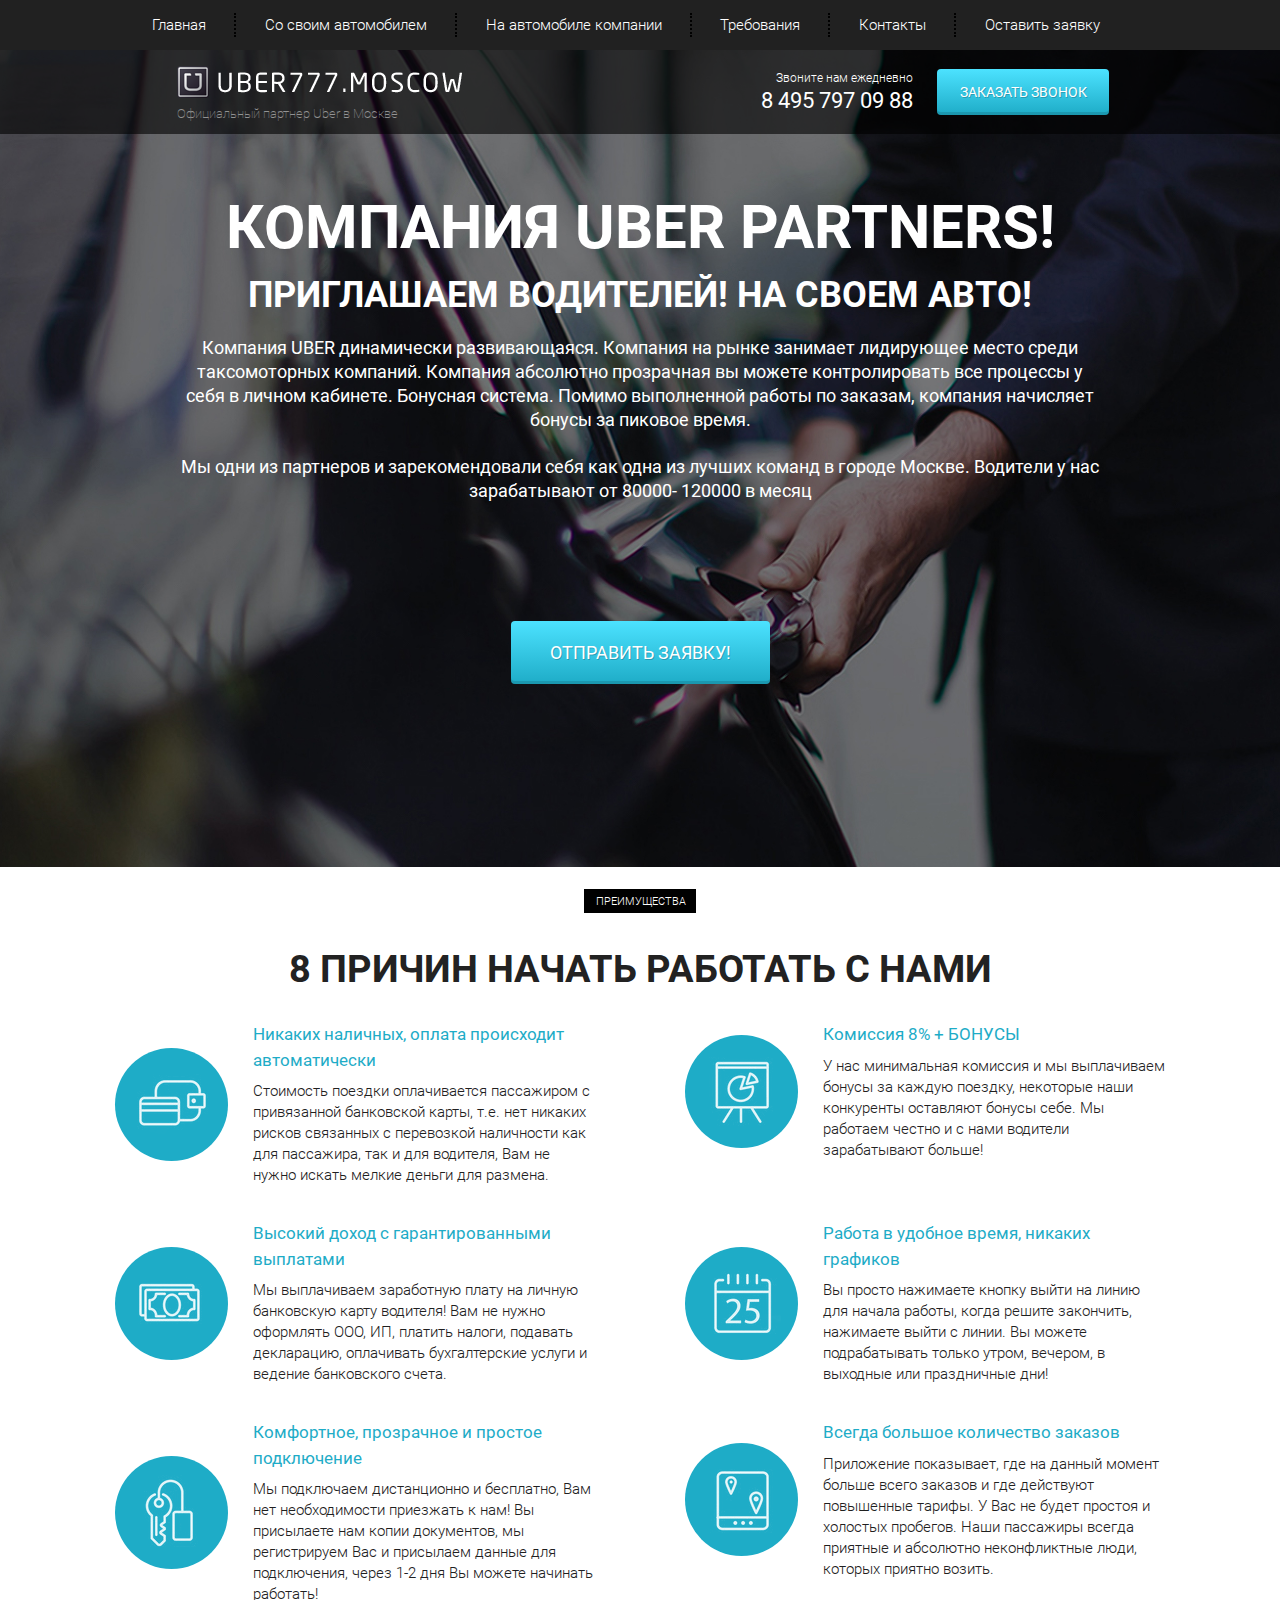
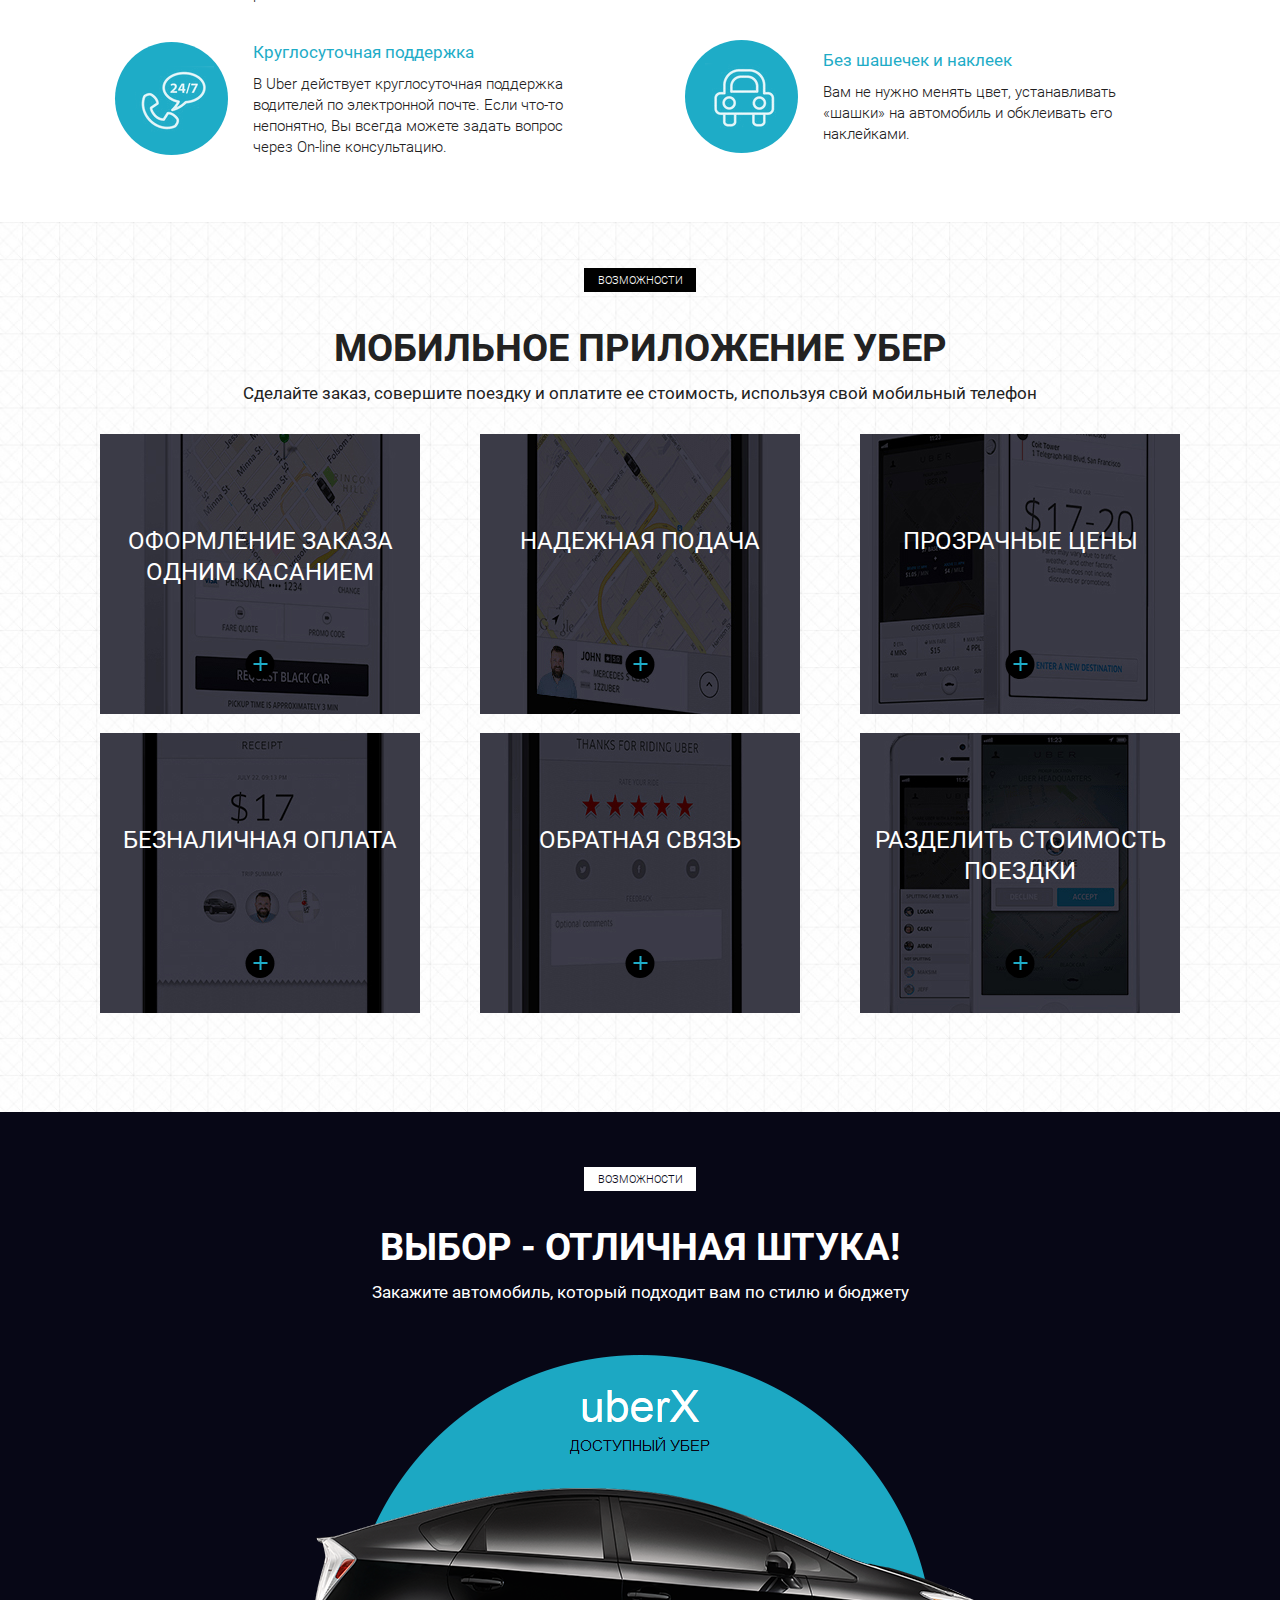
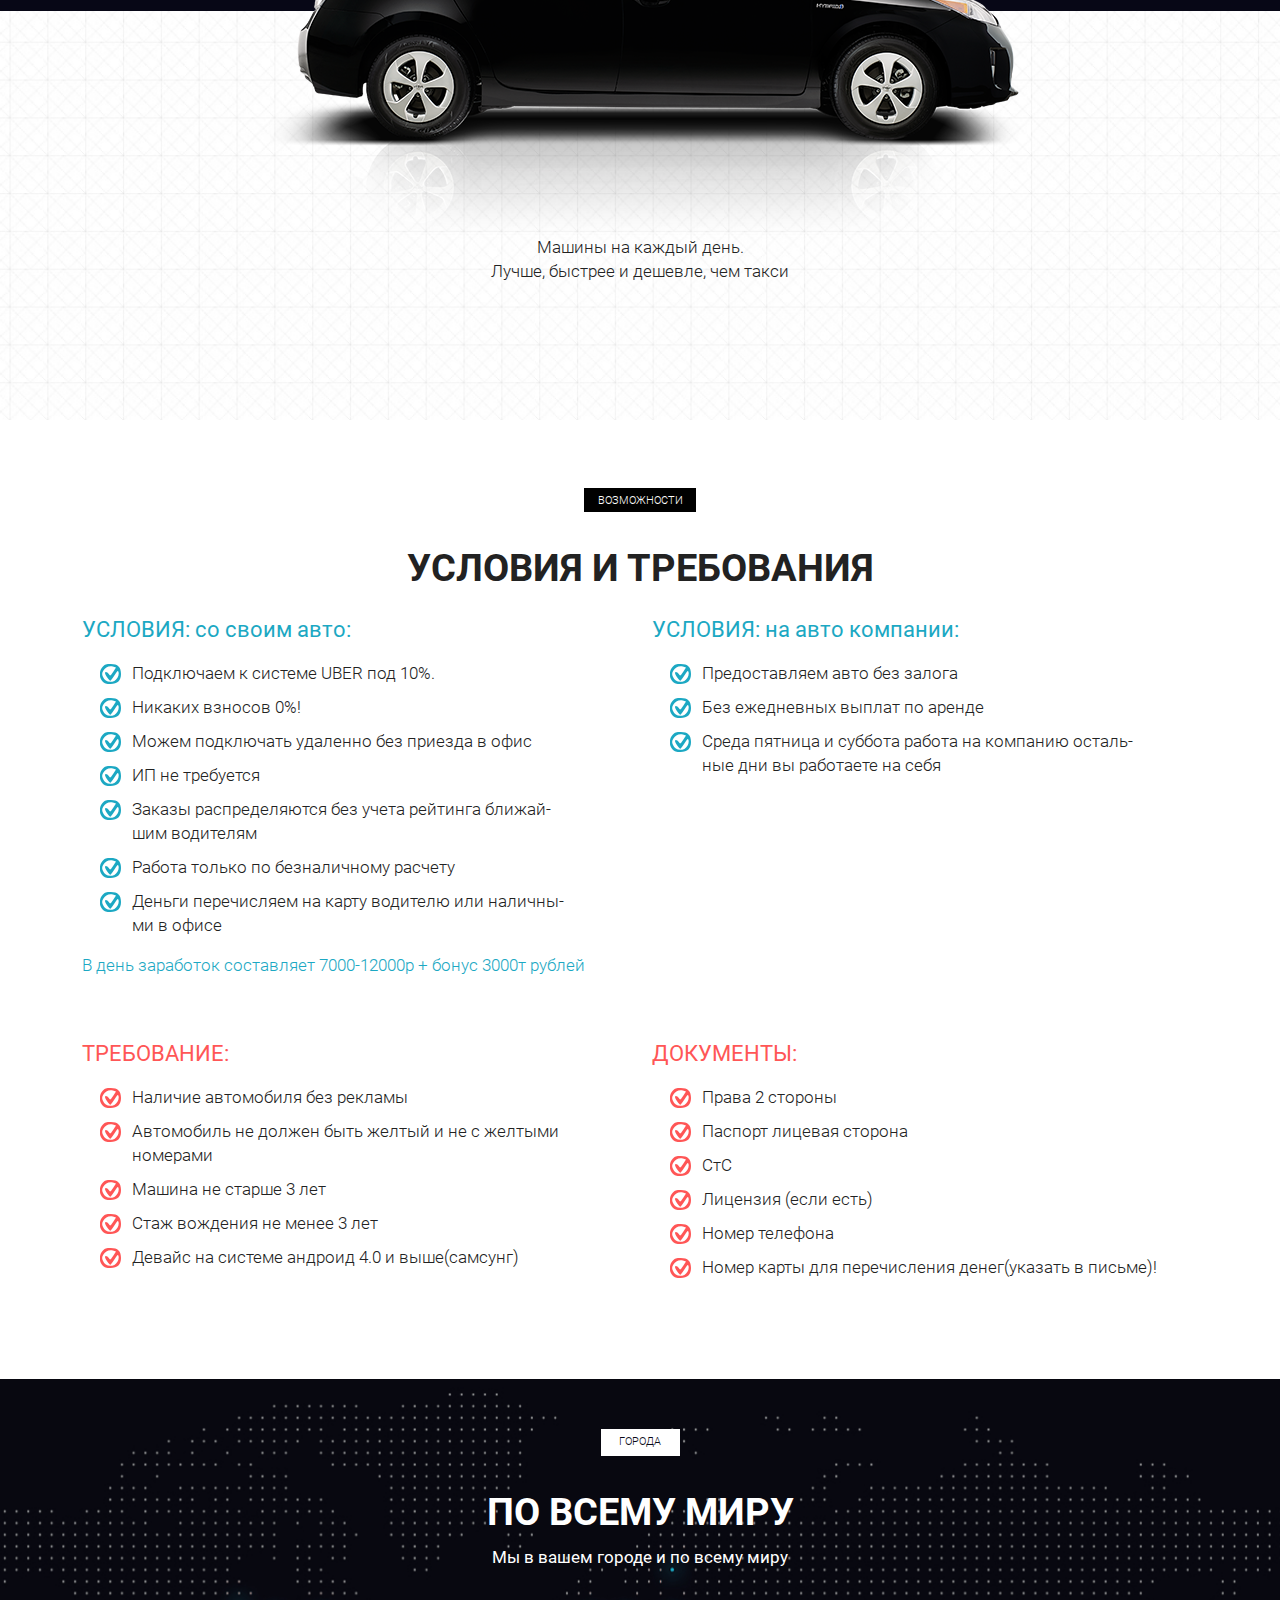
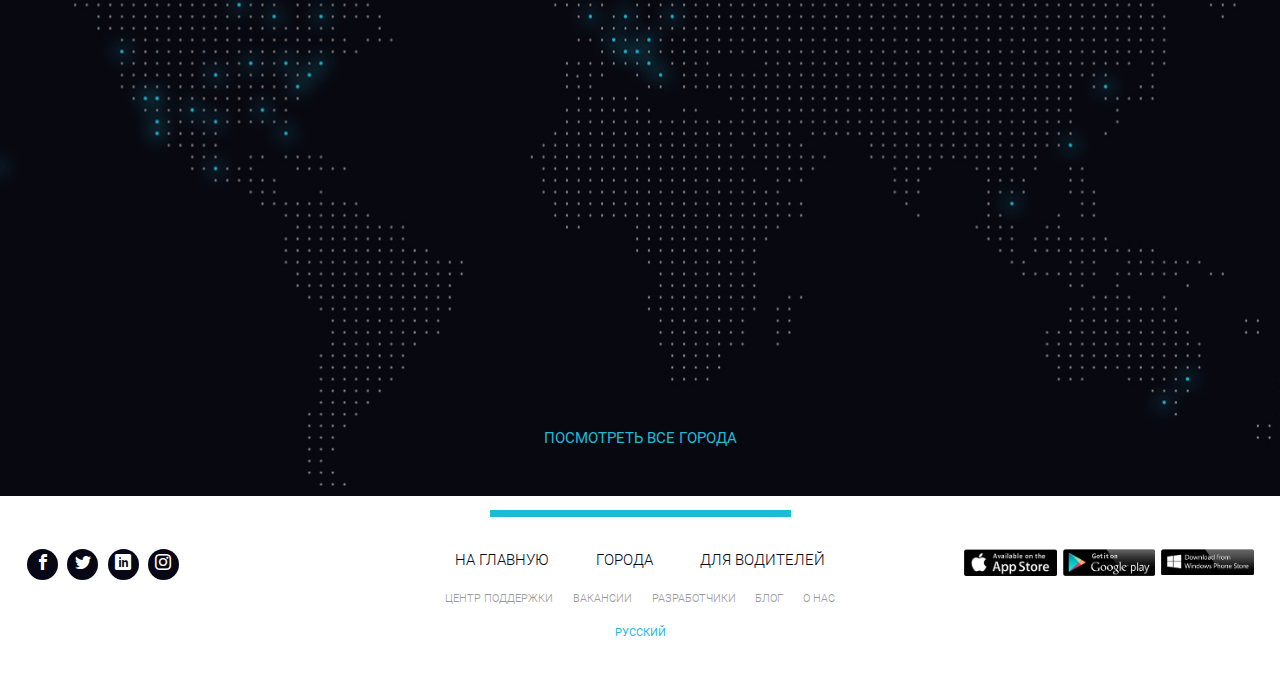
<file: uber/index.html>
<!DOCTYPE html>
<html lang="en">

<head>
    <meta charset="UTF-8">
    <meta http-equiv="X-UA-Compatible" content="IE=edge">
    <meta name="viewport" content="width=device-width, initial-scale=1.0">
    <title>Uber</title>
    <link rel="shortcut icon" href="icons/favicon.ico" type="image/x-icon">
    <link rel="stylesheet" href="css/fonts.css">
    <link rel="stylesheet" href="css/bootstrap-reboot.min.css">
    <link rel="stylesheet" href="css/bootstrap-grid.min.css">
    <link rel="stylesheet" href="https://cdnjs.cloudflare.com/ajax/libs/font-awesome/5.15.4/css/all.min.css"
        integrity="sha512-1ycn6IcaQQ40/MKBW2W4Rhis/DbILU74C1vSrLJxCq57o941Ym01SwNsOMqvEBFlcgUa6xLiPY/NS5R+E6ztJQ=="
        crossorigin="anonymous" referrerpolicy="no-referrer" />
    <link rel="stylesheet" href="css/icons.css">
    <link rel="stylesheet" href="css/style.min.css">
    
</head>

<body>
    <header>
        <nav>
            <div class="container">
                <ul class="menu">
                    <li class="menu_item"><a href="#" class="menu_link">Главная</a></li>
                    <li class="menu_item"><a href="#require" class="menu_link">Со своим автомобилем</a></li>
                    <li class="menu_item"><a href="#require" class="menu_link">На автомобиле компании</a></li>
                    <li class="menu_item"><a href="#require" class="menu_link">Требования</a></li>
                    <li class="menu_item"><a href="#" class="menu_link">Контакты</a></li>
                    <li class="menu_item"><a href="#" class="menu_link">Оставить заявку</a></li>
                </ul>
            </div>
            <div class="hamburger">
                <span></span>
                <span></span>
                <span></span>
            </div>
        </nav>
        <div class="subheader">
            <div class="container">
                <div class="row">
                    <div class="col-6 col-md-4 offset-md-1">
                        <a href="#" class="subheader_logo"><img src="icons/Uber_logo.png" alt="logo"></a>
                        <div class="subheader_official">Официальный партнер Uber в Москве</div>
                    </div>
                    <div class="xs-hidden col-md-3 offset-md-1 col-xl-2 offset-xl-2">
                        <div class="subheader_call">Звоните нам ежедневно</div>
                        <a href="tel: +74957970988" class="subheader_phone">8 495 797 09 88</a>
                    </div>
                    <div class="col-6 col-md-3 col-lg-2">
                        <a href="tel: +74957970988" class="xs-visible subheader_phone">8 495 797 09 88</a>
                        <button class="subheader_btn">заказать звонок</button>
                    </div>
                </div>
            </div>

        </div>
    </header>

    <section class="promo">
        <div class="container">
            <div class="row">
                <div class="col-md-12 offset-md-0 col-lg-10 offset-lg-1">
                    <h1 class="promo_header">КОМПАНИЯ UBER PARTNERS!</h1>
                    <h2 class="promo_subheader">ПРИГЛАШАЕМ ВОДИТЕЛЕЙ! НА СВОЕМ АВТО!</h2>
                    <p class="promo_descr">Компания UBER динамически развивающаяся. Компания на рынке занимает
                        лидирующее место среди таксомоторных компаний. Компания абсолютно прозрачная вы можете
                        контролировать все процессы у себя в личном кабинете. Бонуcная система. Помимо выполненной
                        работы по заказам, компания начисляет бонусы за пиковое время.</p>
                    <p class="promo_descr">Мы одни из партнеров и зарекомендовали себя как одна из лучших команд в
                        городе Москве. Водители у нас зарабатывают от 80000- 120000 в месяц</p>
                    <button class="promo_btn">ОТПРАВИТЬ ЗАЯВКУ!</button>
                </div>
            </div>
        </div>
    </section>

    <section class="reasons">
        <div class="container">
            <div class="label">преимущества</div>
            <h2 class="title">8 причин начать работать с нами</h2>
            <div class="row">
                <div class="col-md-6 item_1">
                    <div class="reasons_block">
                        <div class="reasons_round">
                            <img src="icons/8_reasons/icon_reasons_no_cash.png" alt="no_cash"></div>
                        <div class="reasons_descr">
                            <div class="reasons_subtitle">Никаких наличных, оплата происходит автоматически</div>
                            <div class="reasons_text">Стоимость поездки оплачивается пассажиром с привязанной банковской
                                карты, т.е. нет никаких рисков связанных с перевозкой наличности как для пассажира, так
                                и для водителя, Вам не нужно искать мелкие деньги для размена.</div>
                        </div>
                    </div>
                </div>
                <div class="col-md-6 item_2">
                    <div class="reasons_block">
                        <div class="reasons_round"><img src="icons/8_reasons/icon_reasons_bonus.png" alt="bonus"></div>
                        <div class="reasons_descr">
                            <div class="reasons_subtitle">Комиссия 8% + БОНУСЫ</div>
                            <div class="reasons_text">У нас минимальная комиссия и мы выплачиваем бонусы за каждую
                                поездку, некоторые наши конкуренты оставляют бонусы себе. Мы работаем честно и с нами
                                водители зарабатывают больше!</div>
                        </div>
                    </div>
                </div>
                <div class="col-md-6 item_3">
                    <div class="reasons_block">
                        <div class="reasons_round"><img src="icons/8_reasons/icon_reasons_high_income.png"
                                alt="high_income"></div>
                        <div class="reasons_descr">
                            <div class="reasons_subtitle">Высокий доход с гарантированными выплатами</div>
                            <div class="reasons_text">Мы выплачиваем заработную плату на личную банковскую карту
                                водителя! Вам не нужно оформлять ООО, ИП, платить налоги, подавать декларацию,
                                оплачивать бухгалтерские услуги и ведение банковского счета.</div>
                        </div>
                    </div>
                </div>
                <div class="col-md-6 item_4">
                    <div class="reasons_block">
                        <div class="reasons_round"><img src="icons/8_reasons/icon_reasons_comfortable_time_of_work.png"
                                alt="comfortable_time_of_work"></div>
                        <div class="reasons_descr">
                            <div class="reasons_subtitle">Работа в удобное время, никаких графиков</div>
                            <div class="reasons_text">Вы просто нажимаете кнопку выйти на линию для начала работы, когда
                                решите закончить, нажимаете выйти с линии. Вы можете подрабатывать только утром,
                                вечером, в выходные или праздничные дни!</div>
                        </div>
                    </div>
                </div>
                <div class="col-md-6 item_5">
                    <div class="reasons_block">
                        <div class="reasons_round"><img src="icons/8_reasons/icon_reasons_simple_connection.png"
                                alt="simple_connection"></div>
                        <div class="reasons_descr">
                            <div class="reasons_subtitle">Комфортное, прозрачное и простое подключение</div>
                            <div class="reasons_text">Мы подключаем дистанционно и бесплатно, Вам нет необходимости
                                приезжать к нам! Вы присылаете нам копии документов, мы регистрируем Вас и присылаем
                                данные для подключения, через 1-2 дня Вы можете начинать работать!</div>
                        </div>
                    </div>
                </div>
                <div class="col-md-6 item_6">
                    <div class="reasons_block">
                        <div class="reasons_round"><img src="icons/8_reasons/icon_reasons_many_orders.png"
                                alt="many_orders"></div>
                        <div class="reasons_descr">
                            <div class="reasons_subtitle">Всегда большое количество заказов</div>
                            <div class="reasons_text">Приложение показывает, где на данный момент больше всего заказов и
                                где действуют повышенные тарифы. У Вас не будет простоя и холостых пробегов. Наши
                                пассажиры всегда приятные и абсолютно неконфликтные люди, которых приятно возить.</div>
                        </div>
                    </div>
                </div>
                <div class="col-md-6 item_7">
                    <div class="reasons_block">
                        <div class="reasons_round"><img src="icons/8_reasons/icon_reasons_support.png" alt=""></div>
                        <div class="reasons_descr">
                            <div class="reasons_subtitle">Круглосуточная поддержка</div>
                            <div class="reasons_text">В Uber действует круглосуточная поддержка водителей по электронной
                                почте. Если что-то непонятно, Вы всегда можете задать вопрос через On-line консультацию.
                            </div>
                        </div>
                    </div>
                </div>
                <div class="col-md-6 item_8">
                    <div class="reasons_block">
                        <div class="reasons_round"><img src="icons/8_reasons/icon_reasons_without_checkers.png"
                                alt="without_checkers"></div>
                        <div class="reasons_descr">
                            <div class="reasons_subtitle">Без шашечек и наклеек</div>
                            <div class="reasons_text">Вам не нужно менять цвет, устанавливать «шашки» на автомобиль и
                                обклеивать его наклейками.</div>
                        </div>
                    </div>
                </div>
            </div>
        </div>
    </section>

    <section class="mobile">
        <div class="container">
            <div class="label">Возможности</div>
            <h2 class="title">мобильное приложение убер</h2>
            <div class="subtitle">Сделайте заказ, совершите поездку и оплатите ее стоимость, используя свой мобильный
                телефон</div>
            <div class="row">
                <div class="col-md-6 col-lg-4">
                    <div class="mobile_item mobile_item_1">
                        <div class="mobile_item_subtitle">оформление заказа одним касанием</div>
                        <div class="mobile_item_plus">
                            <!-- <img src="icons/plus.png" alt="plus"> -->
                        </div>
                    </div>
                </div>
                <div class="col-md-6 col-lg-4">
                    <div class="mobile_item mobile_item_2">
                        <div class="mobile_item_subtitle">надежная подача</div>
                        <div class="mobile_item_plus">
                            <!-- <img src="icons/plus.png" alt="plus"> -->
                        </div>
                    </div>
                </div>
                <div class="col-md-6 col-lg-4">
                    <div class="mobile_item mobile_item_3">
                        <div class="mobile_item_subtitle">прозрачные цены</div>
                        <div class="mobile_item_plus">
                            <!-- <img src="icons/plus.png" alt="plus"> -->
                        </div>
                    </div>
                </div>
                <div class="col-md-6 col-lg-4">
                    <div class="mobile_item mobile_item_4">
                        <div class="mobile_item_subtitle">безналичная оплата</div>
                        <div class="mobile_item_plus">
                            <!-- <img src="icons/plus.png" alt="plus"> -->
                        </div>
                    </div>
                </div>
                <div class="col-md-6 col-lg-4">
                    <div class="mobile_item mobile_item_5">
                        <div class="mobile_item_subtitle">обратная связь</div>
                        <div class="mobile_item_plus">
                            <!-- <img src="icons/plus.png" alt="plus"> -->
                        </div>
                    </div>
                </div>
                <div class="col-md-6 col-lg-4">
                    <div class="mobile_item mobile_item_6">
                        <div class="mobile_item_subtitle">разделить стоимость поездки</div>
                        <div class="mobile_item_plus">
                            <!-- <img src="icons/plus.png" alt="plus"> -->
                        </div>
                    </div>
                </div>
            </div>
        </div>
    </section>
    <section class="choice">

        <div class="container">
            <div class="black_background"></div>
            <div class="label label_white">Возможности</div>
            <h2 class="title title_white hidden-320">Выбор - отличная штука!</h2>
            <div class="subtitle subtitle_white hidden-320">Закажите автомобиль, который подходит вам по стилю и бюджету</div>
            <img src="img/car.png" alt="car" class="choice_img">
            <div class="choice_descr">Машины на каждый день. <br>Лучше, быстрее и дешевле, чем такси</div>
        </div>
    </section>
    <section class="require" id="require">
        <div class="container">
            <div class="label">возможности</div>
            <h2 class="title">условия и требования</h2>
            <div class="row">
                <div class="col-md-6">
                    <div class="require_block">
                        <div class="require_title">УСЛОВИЯ: со своим авто:</div>
                        <ul class="require_list">
                            <li>Подключаем к системе UBER под 10%.</li>
                            <li>Никаких взносов 0%!</li>
                            <li>Можем подключать удаленно без приезда в офис</li>
                            <li>ИП не требуется</li>
                            <li>Заказы распределяются без учета рейтинга ближай-<br>шим водителям</li>
                            <li>Работа только по безналичному расчету</li>
                            <li>Деньги перечисляем на карту водителю или наличны- <br>ми в офисе</li>
                        </ul>
                        <div class="require_descr">В день заработок составляет 7000-12000р + бонус 3000т рублей
                        </div>
                    </div>
                </div>
                <div class="col-md-6">
                    <div class="require_block">
                        <div class="require_title">УСЛОВИЯ: на авто компании:</div>
                        <ul class="require_list">
                            <li>Предоставляем авто без залога</li>
                            <li>Без ежедневных выплат по аренде</li>
                            <li>Среда пятница и суббота работа на компанию осталь- <br>
                                ные дни вы работаете на себя </li>
                        </ul>

                    </div>
                </div>
                <div class="col-md-6">
                    <div class="require_block require_block_nmb warning">
                        <div class="require_title">ТРЕБОВАНИЕ:</div>
                        <ul class="require_list">
                            <li>Наличие автомобиля без рекламы</li>
                            <li>Автомобиль не должен быть желтый и не с желтыми
                                номерами</li>
                            <li>Машина не старше 3 лет</li>
                            <li>Стаж вождения не менее 3 лет</li>
                            <li>Девайс на системе андроид 4.0 и выше(самсунг)</li>
                        </ul>

                    </div>
                </div>
                <div class="col-md-6">
                    <div class="require_block require_block_nmb warning">
                        <div class="require_title">ДОКУМЕНТЫ:</div>
                        <ul class="require_list">
                            <li>Права 2 стороны</li>
                            <li>Паспорт лицевая сторона</li>
                            <li>СтС</li>
                            <li>Лицензия (если есть)</li>
                            <li>Номер телефона</li>
                            <li>Номер карты для перечисления денег(указать в письме)!</li>

                        </ul>

                    </div>
                </div>
            </div>
        </div>

    </section>

    <section class="world">
        <!-- <div class="map"></div> -->
        <div class="container">
            <div class="label label_white label_min">города</div>
            <h2 class="title title_white">По всему миру</h2>
            <div class="subtitle subtitle_white">Мы в вашем городе и по всему миру</div>
            <a href="#" class="world_link">посмотреть все города</a>
        </div>

    </section>
    <footer>
        <div class="footer_divider"></div>
        <div class="footer_wrapper">
            <div>
                <div class="footer_social">
                    <div class="footer_social_item">
                        <a href="#" class="footer_social_item_links">
                            <span class="icon-facebook"></span>
                            <!-- <i class="fab fa-facebook-f"></i> второй способ подключения иконок через сервер и font awesome -->
                        </a>
                        <!-- <img src="icons/social_media/facebook.svg" alt="" class=> первый способ подключения иконок через тег img -->
                    </div>
                    <div class="footer_social_item">
                        <a href="#" class="footer_social_item_links">
                            <span class="icon-twitter"></span>
                            <!-- <i class="fab fa-twitter"></i> -->
                        </a>
                        <!-- <img src="icons/social_media/Group.svg" alt=""> -->
                    </div>
                    <div class="footer_social_item">
                        <a href="#" class="footer_social_item_links">
                            <span class="icon-linkedin"></span>
                            <!-- <i class="fab fa-linkedin"></i> -->
                        </a>
                        <!-- <img src="icons/social_media/linkedin.svg" alt=""> -->
                    </div>
                    <div class="footer_social_item">
                        <a href="#" class="footer_social_item_links">
                            <span class="icon-instagram"></span>
                            <!-- <i class="fab fa-instagram"></i> -->
                        </a>
                        <!-- <img src="icons/social_media/instagram.svg" alt=""> -->
                    </div>
                </div>
            </div>
            <div>
                <div class="footer_menu">
                    <div class="footer_menu_main">
                        <a href="#">на главную</a>
                        <a href="#">города</a>
                        <a href="#">для водителей</a>
                    </div>
                    <div class="footer_menu_secondary">
                        <a href="#">центр поддержки</a>
                        <a href="#">вакансии</a>
                        <a href="#">разработчики</a>
                        <a href="#">блог</a>
                        <a href="#">о нас</a>
                    </div>
                    <a href="#" class="footer_menu_language">русский</a>
                </div>
            </div>
            <div>
                <div class="footer_apps">
                    <a href="#" class="footer_apps_links">
                        <img src="icons/apple.png" alt=""></a>
                    <a href="#" class="footer_apps_links">
                        <img src="icons/google.png" alt=""></a>
                    <a href="#" class="footer_apps_links">
                        <img src="icons/windows.png" alt=""></a>
                </div>
            </div>
        </div>
    </footer>

    <script src="js/script.js"></script>
</body>

</html>
</file>
<file: uber/css/fonts.css>
@font-face {
    font-family: 'Roboto';
    src: url('../fonts/Roboto-Bold.eot');
    src: local('Roboto Bold'), local('Roboto-Bold'),
        url('../fonts/Roboto-Bold.eot?#iefix') format('embedded-opentype'),
        url('../fonts/Roboto-Bold.woff') format('woff'),
        url('../fonts/Roboto-Bold.ttf') format('truetype');
    font-weight: 700;
    font-style: normal;
}

@font-face {
    font-family: 'Roboto';
    src: url('../fonts/Roboto-Regular.eot');
    src: local('Roboto'), local('Roboto-Regular'),
        url('../fonts/Roboto-Regular.eot?#iefix') format('embedded-opentype'),
        url('../fonts/Roboto-Regular.woff') format('woff'),
        url('../fonts/Roboto-Regular.ttf') format('truetype');
    font-weight: 400;
    font-style: normal;
}



@font-face {
    font-family: 'Roboto';
    src: url('../fonts/Roboto-Black.eot');
    src: local('Roboto Black'), local('Roboto-Black'),
        url('../fonts/Roboto-Black.eot?#iefix') format('embedded-opentype'),
        url('../fonts/Roboto-Black.woff') format('woff'),
        url('../fonts/Roboto-Black.ttf') format('truetype');
    font-weight: 900;
    font-style: normal;
}

@font-face {
    font-family: 'Roboto';
    src: url('../fonts/Roboto-Light.eot');
    src: local('Roboto Light'), local('Roboto-Light'),
        url('../fonts/Roboto-Light.eot?#iefix') format('embedded-opentype'),
        url('../fonts/Roboto-Light.woff') format('woff'),
        url('../fonts/Roboto-Light.ttf') format('truetype');
    font-weight: 300;
    font-style: normal;
}


@font-face {
    font-family: 'Roboto';
    src: url('../fonts/Roboto-Thin.eot');
    src: local('Roboto Thin'), local('Roboto-Thin'),
        url('../fonts/Roboto-Thin.eot?#iefix') format('embedded-opentype'),
        url('../fonts/Roboto-Thin.woff') format('woff'),
        url('../fonts/Roboto-Thin.ttf') format('truetype');
    font-weight: 100;
    font-style: normal;
}
</file>
<file: uber/css/icons.css>
@font-face {
  font-family: 'icomoon';
  src:  url('../fonts/icomoon.eot?q312hy');
  src:  url('../fonts/icomoon.eot?q312hy#iefix') format('embedded-opentype'),
    url('../fonts/icomoon.ttf?q312hy') format('truetype'),
    url('../fonts/icomoon.woff?q312hy') format('woff'),
    url('../fonts/icomoon.svg?q312hy#icomoon') format('svg');
  font-weight: normal;
  font-style: normal;
  font-display: block;
}

[class^="icon-"], [class*=" icon-"] {
  /* use !important to prevent issues with browser extensions that change fonts */
  font-family: 'icomoon' !important;
  speak: never;
  font-style: normal;
  font-weight: normal;
  font-variant: normal;
  text-transform: none;
  line-height: 1;

  /* Better Font Rendering =========== */
  -webkit-font-smoothing: antialiased;
  -moz-osx-font-smoothing: grayscale;
}

.icon-facebook:before {
  content: "\ea90";
}
.icon-instagram:before {
  content: "\ea92";
}
.icon-twitter:before {
  content: "\ea96";
}
.icon-linkedin:before {
  content: "\eac9";
}
</file>
<file: uber/css/style.min.css>
*{font-family:"Roboto", sans-serif}header{position:relative;height:50px}nav{position:fixed;z-index:3;width:100%;height:50px;background-color:#212121}.hamburger{display:none}.menu{display:-webkit-box;display:-ms-flexbox;display:flex;-webkit-box-pack:justify;-ms-flex-pack:justify;justify-content:space-between;margin:0;padding:13px 70px;list-style-type:none}.menu_link{font-weight:300;font-size:15px;color:#FFFFFF;text-decoration:none}.menu_item{padding-right:28px;border-right:2px dotted #000000}.menu_item:last-child{border:none}.subheader{position:absolute;top:50px;width:100%;height:84px;background:rgba(0,0,0,0.6)}.subheader_logo{display:block;max-width:100%;margin-top:16px}.subheader_official{margin-top:6px;font-weight:200;font-size:13px;color:#FFFFFF;opacity:0.5}.subheader_call{margin-top:19px;font-weight:300;font-size:12px;text-align:right;color:#FFFFFF}.subheader_phone{display:block;margin-top:8px;font-weight:400;font-size:22px;line-height:12px;text-align:right;color:#FFFFFF;text-decoration:none;text-transform:uppercase}.subheader_btn{width:172px;height:46px;margin-top:19px;font-weight:400;font-size:14px;text-align:center;color:#FFFFFF;text-transform:uppercase;text-shadow:1px 1px 0px rgba(0,0,0,0.21);background:-webkit-gradient(linear, left bottom, left top, from(#1EACC7), to(#4CE2FF));background:linear-gradient(0deg, #1EACC7 0%, #4CE2FF 100%);-webkit-box-shadow:inset 0px -3px 0px rgba(0,0,0,0.12);box-shadow:inset 0px -3px 0px rgba(0,0,0,0.12);border-radius:4px;border:none}.subheader_btn:hover{background-image:none;background-color:#1EACC7}.promo{min-height:799px;padding:150px 0 183px 0;background:url("../img/uber_bg.jpg") center center/cover no-repeat}.promo_btn{display:block;margin:118px auto 0 auto;width:259px;height:63px;font-weight:400;font-size:18px;text-align:center;color:#FFFFFF;text-transform:uppercase;text-shadow:1px 1px 0px rgba(0,0,0,0.21);background:-webkit-gradient(linear, left bottom, left top, from(#1EACC7), to(#4CE2FF));background:linear-gradient(0deg, #1EACC7 0%, #4CE2FF 100%);-webkit-box-shadow:inset 0px -3px 0px rgba(0,0,0,0.12);box-shadow:inset 0px -3px 0px rgba(0,0,0,0.12);border-radius:4px;border:none}.promo_btn:hover{background-image:none;background-color:#1EACC7}.promo_header{margin:0;font-weight:700;font-size:60px;line-height:55px;text-align:center;text-transform:uppercase;color:#FFFFFF}.promo_subheader{margin:0;margin-top:22px;font-weight:700;font-size:36px;line-height:36px;text-align:center;text-transform:uppercase;color:#FFFFFF}.promo_descr{margin-top:23px;font-weight:400;font-size:18px;line-height:24px;text-align:center;color:#FFFFFF}.reasons{min-height:850px;padding:22px 0 64px 0}.label{position:relative;z-index:2;width:112px;height:24px;margin:0 auto;padding:5px 12px;font-weight:300;font-size:11px;text-align:center;text-transform:uppercase;color:#FFFFFF;background:#000000}.label_white{color:#070716;background:#FFFFFF}.label_min{width:79px;height:27px}.title{position:relative;z-index:2;margin:0;margin-top:38px;font-weight:700;font-size:38px;line-height:36px;text-align:center;text-transform:uppercase;color:#222222}.title_white{color:#FFFFFF}.subtitle{position:relative;z-index:2;margin-top:19px;font-weight:400;font-size:17px;line-height:17px;text-align:center;color:#222222}.subtitle_white{color:#FFFFFF}.reasons_block{display:-webkit-box;display:-ms-flexbox;display:flex;-webkit-box-pack:center;-ms-flex-pack:center;justify-content:center;-webkit-box-align:center;-ms-flex-align:center;align-items:center;margin-top:35px}.reasons_round{display:-webkit-box;display:-ms-flexbox;display:flex;-webkit-box-pack:center;-ms-flex-pack:center;justify-content:center;-webkit-box-align:center;-ms-flex-align:center;align-items:center;width:113px;height:113px;margin-right:25px;background:#1EACC7;border-radius:100%}.reasons_descr{width:343px}.reasons_subtitle{margin:0;font-weight:400;font-size:17px;color:#1EACC7}.reasons_text{margin-top:8px;font-weight:300;font-size:15px;line-height:21px;color:#202020}.mobile{min-height:864px;padding:46px 0 80px 0;background:url("../img/mobile_bg.jpg") center center/cover no-repeat}.mobile .row{margin-top:32px}.mobile_item{position:relative;width:320px;height:280px;margin:0 auto;margin-bottom:19px;padding-top:92px}.mobile_item_1{background:url("../img/mobile/mobile_ordering.jpg") center center/cover no-repeat}.mobile_item_2{background:url("../img/mobile/mobile_reliable_machine_feed.jpg") center center/cover no-repeat}.mobile_item_3{background:url("../img/mobile/mobile_clear_price.jpg") center center/cover no-repeat}.mobile_item_4{background:url("../img/mobile/mobile_cashless.jpg") center center/cover no-repeat}.mobile_item_5{background:url("../img/mobile/mobile_feedback.jpg") center center/cover no-repeat}.mobile_item_6{background:url("../img/mobile/mobile_split_the_cost.jpg") center center/cover no-repeat}.mobile_item_subtitle{font-weight:400;font-size:24px;line-height:31px;text-align:center;text-transform:uppercase;color:#FFFFFF}.mobile_item_plus{position:absolute;bottom:35px;left:50%;-webkit-transform:translateX(-50%);transform:translateX(-50%);display:-webkit-box;display:-ms-flexbox;display:flex;-webkit-box-pack:center;-ms-flex-pack:center;justify-content:center;-webkit-box-align:center;-ms-flex-align:center;align-items:center;width:29px;height:29px;margin:0 auto;background:#000000;border-radius:100%;cursor:pointer}.mobile_item_plus:before{content:"";display:block;width:14px;height:2px;background-color:#1EACC7;-webkit-transition:0.3s all;transition:0.3s all}.mobile_item_plus:after{content:"";position:absolute;left:50%;-webkit-transform:translateX(-50%);transform:translateX(-50%);display:block;width:2px;height:14px;background-color:#1EACC7;-webkit-transition:0.3s all;transition:0.3s all}.mobile_item_plus:hover:before,.mobile_item_plus:hover:after{background-color:#FF5656}.choice{position:relative;min-height:896px;padding:55px 0 137px 0;background:url("../img/mobile_bg.jpg") center center/cover no-repeat}.choice .black_background{position:absolute;top:0;left:0;z-index:1;width:100%;height:499px;background:#070716}.choice_img{position:relative;z-index:2;display:block;margin:54px auto 0 auto}.choice_descr{font-weight:300;font-size:17px;line-height:24px;text-align:center;color:#222222}.require{padding:68px 0 84px 0}.require_block{margin:33px 0}.require_block_nmb{margin-bottom:0}.require_title{font-weight:400;font-size:22px;line-height:22px;color:#1CA8C3}.require_list{margin-top:20px;padding-left:50px;list-style-type:none}.require_list li{position:relative;margin-bottom:10px;font-weight:300;font-size:17px;line-height:24px;color:#222222}.require_list li:before{content:"";position:absolute;left:-32px;top:3px;display:block;width:21px;height:20px;background:url("../icons/blue_check.svg") center center/cover no-repeat}.require_descr{font-weight:300;font-size:17px;line-height:24px;color:#1CA8C3}.require .warning .require_title{color:#FF5656}.require .warning .require_list li:before{background:url("../icons/red_check.svg") center center/cover no-repeat}.world{position:relative;min-height:717px;padding:50px 0;background:url(../img/world_bg.jpg) center center/cover no-repeat}.world_link{position:absolute;left:50%;-webkit-transform:translateX(-50%);transform:translateX(-50%);bottom:50px;z-index:2;font-weight:400;font-size:15px;line-height:15px;text-align:center;text-transform:uppercase;color:#1FBAD6;text-decoration:none}.world_link:hover{text-decoration:underline;color:#fff}footer{padding:14px 23px 39px 23px}footer a{text-decoration:none}.footer_divider{width:301px;height:7px;margin:0 auto;background:#1FBAD6}.footer_wrapper{display:-webkit-box;display:-ms-flexbox;display:flex;-webkit-box-pack:justify;-ms-flex-pack:justify;justify-content:space-between;-webkit-box-align:start;-ms-flex-align:start;align-items:flex-start;padding-top:32px}.footer_wrapper>div{width:33%}.footer_wrapper>div:nth-child(3){display:-webkit-box;display:-ms-flexbox;display:flex;-webkit-box-pack:end;-ms-flex-pack:end;justify-content:flex-end}.footer_social{display:-webkit-box;display:-ms-flexbox;display:flex;-webkit-box-pack:justify;-ms-flex-pack:justify;justify-content:space-between;width:160px}.footer_social_item{display:-webkit-box;display:-ms-flexbox;display:flex;-webkit-box-pack:center;-ms-flex-pack:center;justify-content:center;-webkit-box-align:center;-ms-flex-align:center;align-items:center;width:31px;height:31px;margin:0 4px;background:#070716;border-radius:100%}.footer_social_item_links{color:#FFFFFF}.footer_social_item_links:hover{color:#FFFFFF}.footer_menu{width:390px;margin:0 auto}.footer_menu_main{display:-webkit-box;display:-ms-flexbox;display:flex;-webkit-box-pack:justify;-ms-flex-pack:justify;justify-content:space-between;padding:0 10px}.footer_menu_main a{font-weight:300;font-size:15px;text-transform:uppercase;color:#070716}.footer_menu_main a:hover{text-decoration:underline}.footer_menu_secondary{display:-webkit-box;display:-ms-flexbox;display:flex;-webkit-box-pack:justify;-ms-flex-pack:justify;justify-content:space-between;margin-top:20px}.footer_menu_secondary a{font-weight:300;font-size:11px;text-transform:uppercase;color:#999999}.footer_menu_secondary a:hover{text-decoration:underline}.footer_menu_language{display:block;margin:0 auto;margin-top:17px;font-weight:normal;font-size:11px;text-align:center;text-transform:uppercase;color:#1FBAD6}.footer_menu_language:hover{color:#1FBAD6;text-decoration:underline}.footer_apps{display:-webkit-box;display:-ms-flexbox;display:flex;width:296px}.footer_apps_links{margin:0 3px}.footer_apps_links img{width:100%}.xs-visible{display:none}@media (min-width: 1400px){.menu_item{padding-right:44px}}@media (max-width: 1199px){.menu_item{padding-right:20px}.menu_link{font-size:13px}.promo_header{font-size:50px}.reasons_block{-webkit-box-align:start;-ms-flex-align:start;align-items:flex-start}.reasons_descr{width:300px}.mobile_item{width:290px}.mobile_item_subtitle{font-size:22px}.footer_wrapper>div{width:50%}.footer_wrapper>div:nth-child(1){width:25%}.footer_wrapper>div:nth-child(3){width:25%}}@media (max-width: 991px){.menu_item{padding-right:10px}.menu_link{font-size:10px}.subheader_logo img{width:100%}.subheader_official{font-size:11px}.subheader_phone{font-size:18px}.subheader_btn{width:100%;height:40px;margin-top:21px}.promo{padding-bottom:120px}.promo_header{font-size:40px}.promo_subheader{font-size:30px}.title{font-size:28px}.reasons_block{-webkit-box-orient:vertical;-webkit-box-direction:normal;-ms-flex-direction:column;flex-direction:column;-webkit-box-align:center;-ms-flex-align:center;align-items:center}.reasons_descr{text-align:center;margin-top:20px}.reasons_round{margin-right:0}.choice{min-height:800px;padding-bottom:80px}.choice_img{width:100%}.world{min-height:650px}.footer_wrapper{-ms-flex-wrap:wrap;flex-wrap:wrap}.footer_wrapper>div{display:-webkit-box;display:-ms-flexbox;display:flex;-webkit-box-pack:center;-ms-flex-pack:center;justify-content:center;width:100%;margin-bottom:20px}.footer_wrapper>div:nth-child(1){width:100%}.footer_wrapper>div:nth-child(3){width:100%;-webkit-box-pack:center;-ms-flex-pack:center;justify-content:center}}@media (max-width: 767px){.menu{position:fixed;-webkit-box-orient:vertical;-webkit-box-direction:normal;-ms-flex-direction:column;flex-direction:column;-webkit-box-pack:center;-ms-flex-pack:center;justify-content:center;-webkit-box-align:center;-ms-flex-align:center;align-items:center;top:0;left:-100%;width:50%;height:100vh;padding:20px 15px;background-color:rgba(0,0,0,0.8);-webkit-transition:0.6s all;transition:0.6s all}.menu_active{left:0}.menu_item{padding-right:0;border:none;margin:10px 0}.menu_link{font-size:20px}.hamburger{display:block;position:absolute;right:10px;top:50%;-webkit-transform:translateY(-50%);transform:translateY(-50%);width:26px;height:12px}.hamburger span{display:block;height:2px;width:100%;margin-bottom:2px;background-color:#FFFFFF;-webkit-transition:0.5s all;transition:0.5s all}.hamburger_active span{margin-bottom:-2px}.hamburger_active span:nth-child(1){-webkit-transform:translateY(3px) rotate(-45deg);transform:translateY(3px) rotate(-45deg)}.hamburger_active span:nth-child(2){display:none}.hamburger_active span:nth-child(3){-webkit-transform:translateY(3px) rotate(45deg);transform:translateY(3px) rotate(45deg)}.xs-hidden{display:none}.xs-visible{display:block}.subheader_phone{margin-top:10px;font-weight:400;font-size:16px;text-align:center;text-transform:uppercase;color:#FFFFFF}.subheader_btn{display:block;width:180px;height:40px;margin:0 auto;margin-top:10px}.promo_header{font-size:37px;line-height:45px}.item_1{-webkit-box-ordinal-group:1;-ms-flex-order:0;order:0}.item_2{-webkit-box-ordinal-group:4;-ms-flex-order:3;order:3}.item_3{-webkit-box-ordinal-group:1;-ms-flex-order:0;order:0}.item_4{-webkit-box-ordinal-group:4;-ms-flex-order:3;order:3}.item_5{-webkit-box-ordinal-group:1;-ms-flex-order:0;order:0}.item_6{-webkit-box-ordinal-group:4;-ms-flex-order:3;order:3}.item_7{-webkit-box-ordinal-group:1;-ms-flex-order:0;order:0}.item_8{-webkit-box-ordinal-group:4;-ms-flex-order:3;order:3}.reasons{padding:40px 0}.reasons_descr{width:350px}.mobile{padding:40px 0}.choice{min-height:600px;padding:40px 0}.require{padding:40px 0}.world{min-height:450px}}@media (max-width: 575px){header{height:30px}nav{height:30px}.menu{width:85%}.menu_item{width:100%;text-align:center;padding:5px 0}.menu_link{display:block}.subheader{top:30px;height:60px}.subheader_official{display:none}.subheader_phone{font-weight:400;font-size:12px;text-align:center;text-transform:uppercase}.subheader_btn{width:110px;height:22px;margin-top:6px;font-weight:400;font-size:10px}.subheader_btn:hover{background:-webkit-gradient(linear, left bottom, left top, from(#1EACC7), to(#4CE2FF));background:linear-gradient(0deg, #1EACC7 0%, #4CE2FF 100%)}.promo{min-height:400px;padding:93px 0 34px 0}.promo_header{padding:0 24px;font-size:30px;line-height:35px}.promo_subheader{margin-top:33px;padding:0 10px;font-size:20px;line-height:23px}.promo_descr{display:none}.promo_btn{width:210px;height:50px;margin-top:73px;font-size:16px}.promo_btn:hover{background:-webkit-gradient(linear, left bottom, left top, from(#1EACC7), to(#4CE2FF));background:linear-gradient(0deg, #1EACC7 0%, #4CE2FF 100%)}.reasons{padding:22px 0 42px 0}.reasons_block{margin-top:24px}.reasons_round{width:100px;height:100px}.reasons_subtitle{font-size:16px;line-height:21px}.reasons_descr{width:100%;margin-top:23px}.reasons_text{margin-top:0px}.title{margin-top:16px;font-size:16px;line-height:16px}.subtitle{margin-top:9px;font-size:14px;line-height:21px}.mobile{padding:25px 0 43px 0}.mobile .row{margin-top:27px}.mobile_item{height:254px;padding:80px 40px 0 40px}.mobile_item_subtitle{font-size:18px;line-height:31px}.mobile_item_plus{bottom:21px}.mobile_item_plus:hover:before,.mobile_item_plus:hover:after{background-color:#1EACC7}.choice{padding:25px 0 31px 0;min-height:393px}.choice .black_background{height:393px}.choice .hidden-320{display:none}.choice img{margin-top:34px}.choice_descr{position:relative;z-index:2;margin-top:23px;font-size:17px;line-height:24px;color:#FFFFFF}.require{padding:21px 0 30px 0}.require_block{margin:30px 0 0 0}.require_title{font-size:16px;line-height:24px}.require_list{margin-top:8px;margin-bottom:0;padding-left:40px}.require_list li{margin-bottom:5px;font-size:14px;line-height:16px}.require_list li::before{top:-1px}.require_descr{font-size:14px;line-height:16px}.world{min-height:360px;padding:24px 0 30px 0}.world_link{display:block;width:200px;bottom:30px}footer{padding:25px 0 20px}.footer_divider{width:255px}.footer_wrapper{padding-top:20px}.footer_wrapper>div{margin-bottom:20px}.footer_wrapper>div:first-child{-webkit-box-ordinal-group:3;-ms-flex-order:2;order:2}.footer_wrapper>div:nth-child(2){-webkit-box-ordinal-group:2;-ms-flex-order:1;order:1}.footer_wrapper>div:last-child{-webkit-box-ordinal-group:4;-ms-flex-order:3;order:3}.footer_menu{width:290px}.footer_menu_main{padding:0}.footer_menu_main a{font-size:14px}.footer_menu_secondary{margin-top:10px;-ms-flex-wrap:wrap;flex-wrap:wrap;-ms-flex-pack:distribute;justify-content:space-around}.footer_menu_secondary a{margin:0 8px;padding:5px}.footer_menu_language{margin-top:10px}}
/*# sourceMappingURL=style.min.css.map */
</file>
